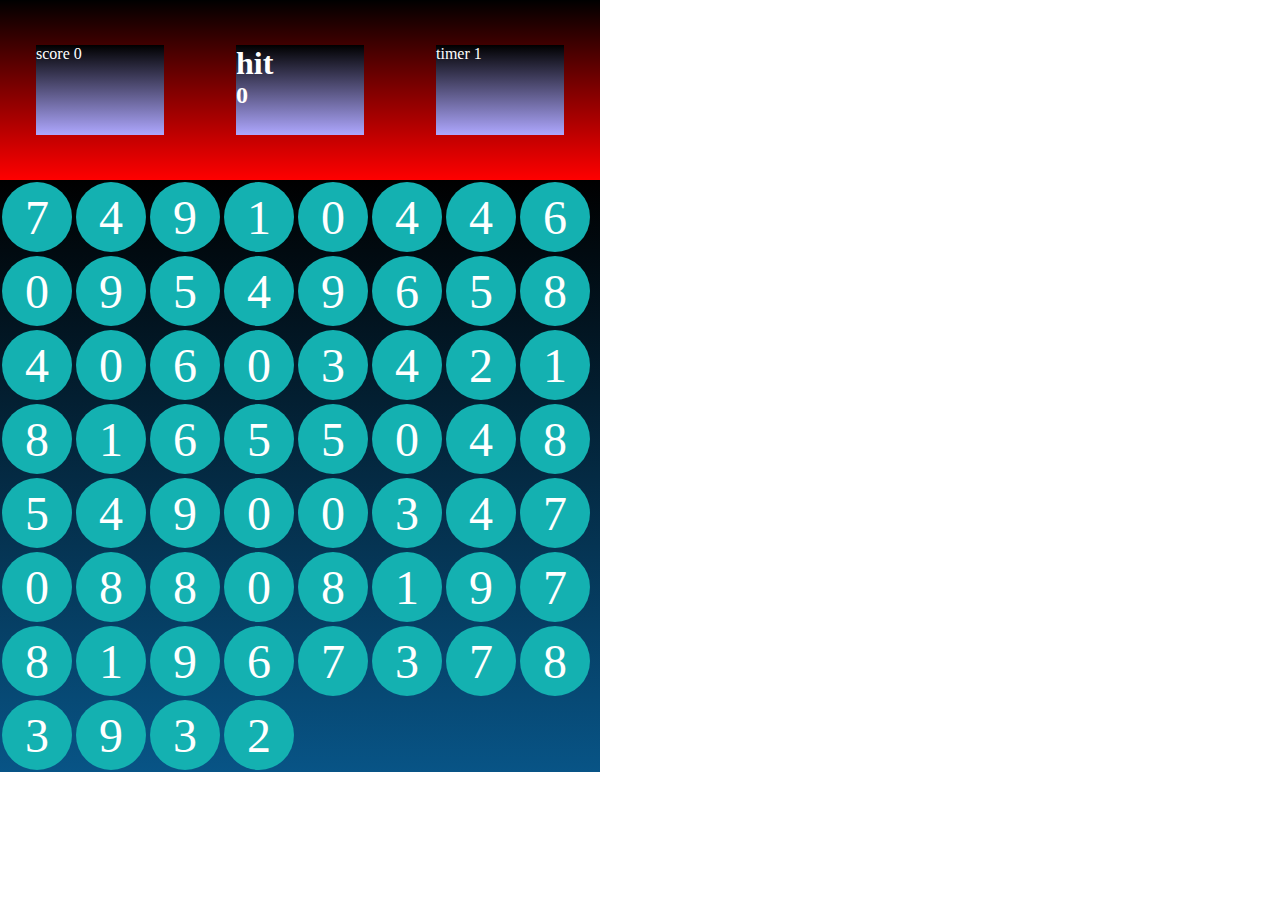
<file: index.html>
<!DOCTYPE html>
<html lang="en">
<head>
    <meta charset="UTF-8">
    <meta http-equiv="X-UA-Compatible" content="IE=edge">
    <meta name="viewport" content="width=device-width, initial-scale=1.0">
    <title>Document</title><link rel="stylesheet" href="game.css">
</head>
<body>
    <div class="main">
        <div class="box">
            <div class="nav">
                <div class="score">
                    <s1> score</s1>
                    <s2>0</s2>
                </div>
                <div class="hit">
                   <h1>hit</h1>
                   <h2></h2>
                </div>
                <div class="timer">
                    <t1>timer</t1>
                    <t2>1</t2>
                
                </div>
            </div>
            <div class="bottom-box">
                
            </div>
           

        </div>
    </div>
    <script src="game.js"></script>
</body>
</html>
</file>
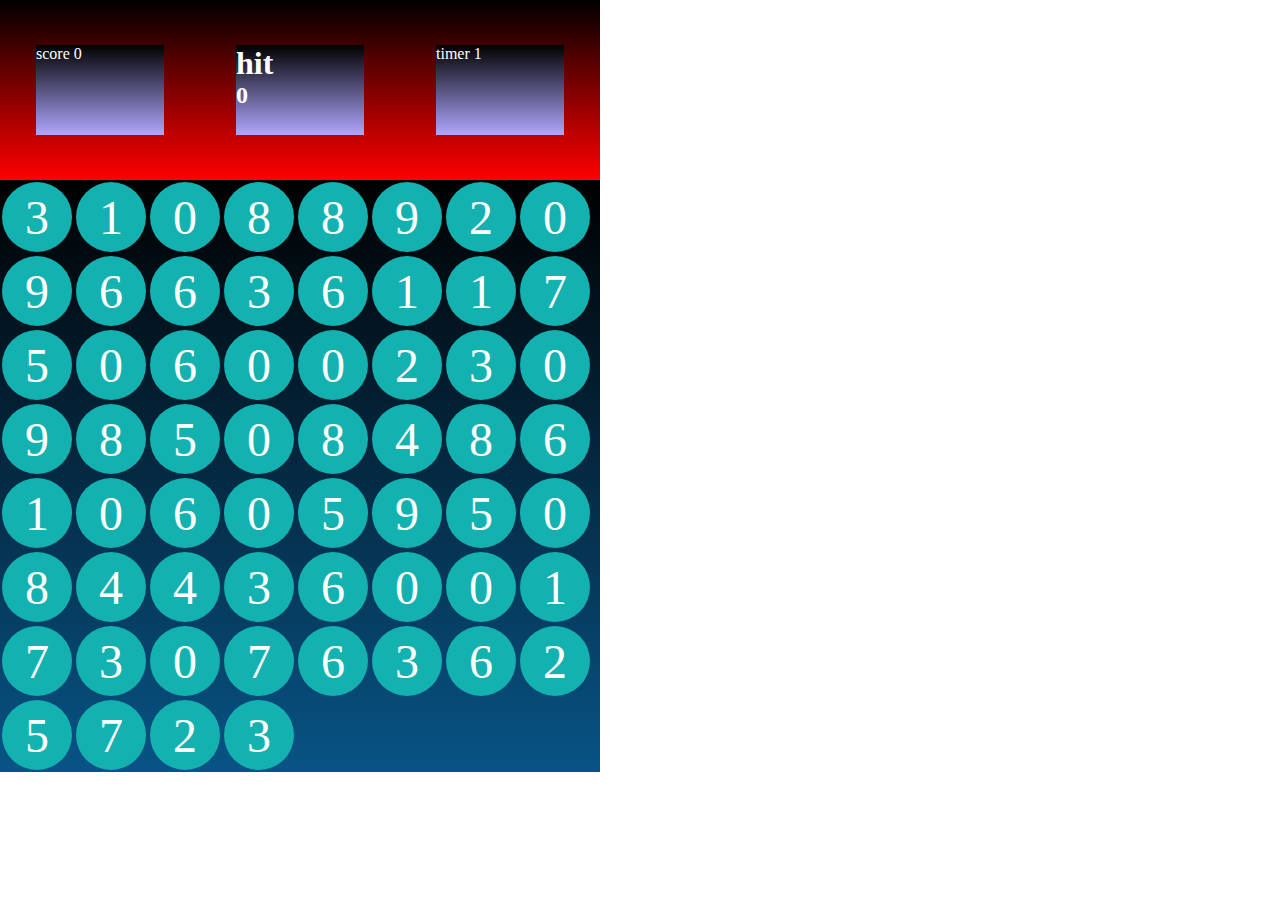
<file: game.html>
<!DOCTYPE html>
<html lang="en">
<head>
    <meta charset="UTF-8">
    <meta http-equiv="X-UA-Compatible" content="IE=edge">
    <meta name="viewport" content="width=device-width, initial-scale=1.0">
    <title>Document</title><link rel="stylesheet" href="game.css">
</head>
<body>
    <div class="main">
        <div class="box">
            <div class="nav">
                <div class="score">
                    <s1> score</s1>
                    <s2>0</s2>
                </div>
                <div class="hit">
                   <h1>hit</h1>
                   <h2></h2>
                </div>
                <div class="timer">
                    <t1>timer</t1>
                    <t2>1</t2>
                
                </div>
            </div>
            <div class="bottom-box">
                
            </div>
           

        </div>
    </div>
    <script src="game.js"></script>
</body>
</html>
</file>
<file: game.css>
* {
    margin: 0;
    padding: 0;
}

.main {
    width: 100vw;
    height: 100vh;
    
}

.box {
    width: 600px;
    height: 600px;
    background-color: red; /* For browsers that do not support gradients */
  background-image: linear-gradient(0deg, rgb(26, 11, 11), rgb(190, 179, 179));
}

.nav {
    width: 100%;
    height: 20vh;
    background-color: red; /* For browsers that do not support gradients */
  background-image: linear-gradient(0deg, red, black);
    display: flex;
    justify-content: space-around;
    align-items: center;
}

.score {
    color: white;
    width: 10vw;
    height: 10vh;
    background-color: red; /* For browsers that do not support gradients */
  background-image: linear-gradient(0deg, rgb(174, 167, 254), black);
}

.hit { color: white;
    width: 10vw;
    height: 10vh;
    background-color: blue;
    background-image: linear-gradient(0deg, rgb(174, 167, 254), black);
}

.timer { color: white;
    width: 10vw;
    height: 10vh;
    background-color: blue;
    background-image: linear-gradient(0deg, rgb(174, 167, 254), black);
}

.bubble {
    width: 70px;
    height: 70px;
    background-color: rgb(20, 177, 177);
    color: white;
    border-radius: 35px;
    margin: 2px;
    display: flex;
    justify-content: center;
    align-items: center;
    

}
.bottom-box{
    /* padding: 15px; */
    width: 100%;
    min-height: 50vh;
    background-color: red; /* For browsers that do not support gradients */
  background-image: linear-gradient(0deg, rgb(8, 84, 134), black);
    display: flex;
    flex-wrap: wrap;
    color: white;
    font-size: xxx-large;
}
</file>
